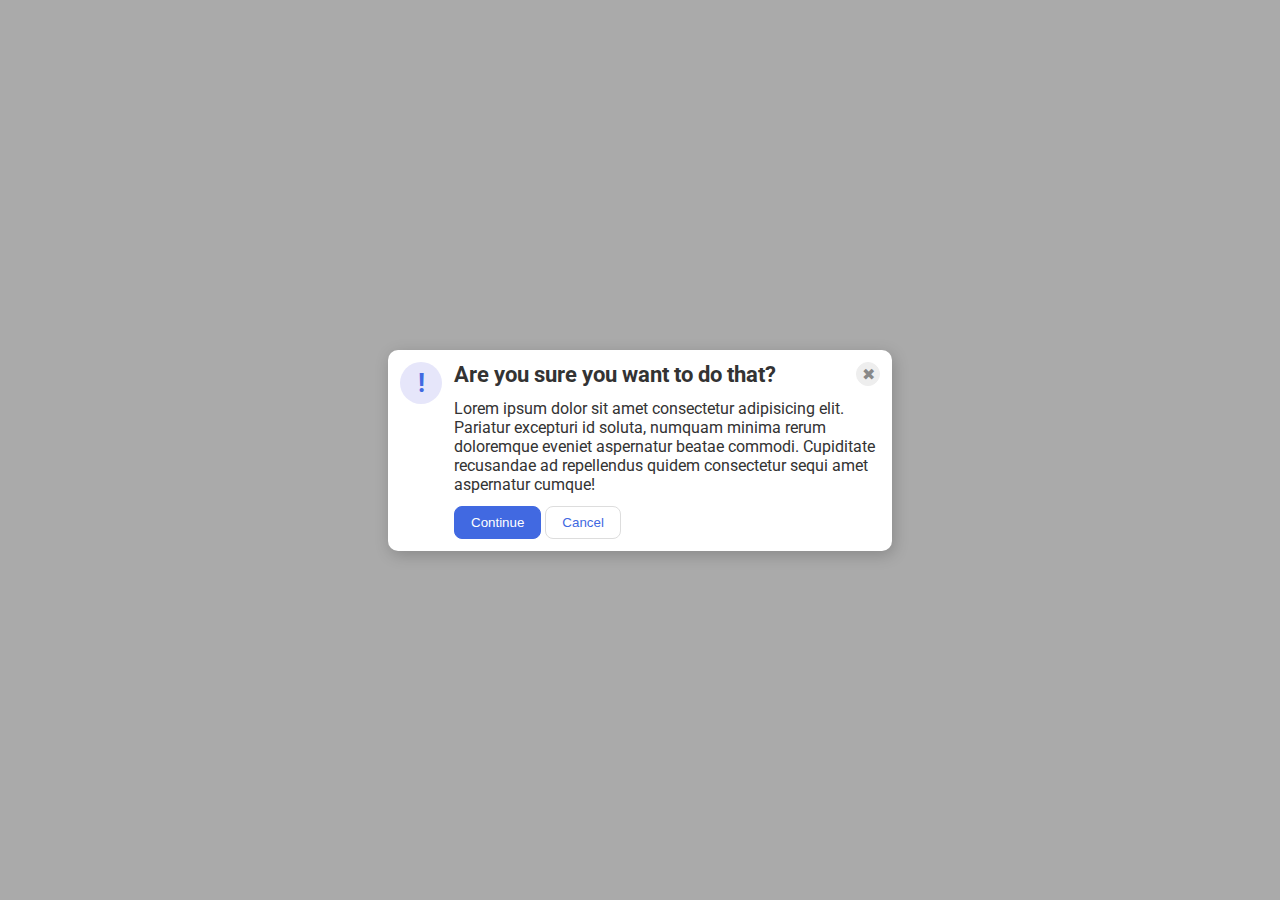
<file: flex/05-flex-modal/index.html>
<!DOCTYPE html>
<html lang="en">
  <head>
    <meta charset="UTF-8">
    <meta http-equiv="X-UA-Compatible" content="IE=edge">
    <meta name="viewport" content="width=device-width, initial-scale=1.0">
    <link rel="stylesheet" href="style.css">
    <title>Modal</title>
  </head>
  <body>
    <div class="modal">
      <div class="icon">!</div>
      <div class="container">
        <div class="header">Are you sure you want to do that?
          <button class="close-button">✖</button>
        </div>
        <div class="text">Lorem ipsum dolor sit amet consectetur adipisicing elit. Pariatur excepturi id soluta, numquam minima rerum doloremque eveniet aspernatur beatae commodi. Cupiditate recusandae ad repellendus quidem consectetur sequi amet aspernatur cumque!</div>
        <button class="continue">Continue</button>
        <button class="cancel">Cancel</button>
      </div>
    </div>
  </body>
</html>
</file>
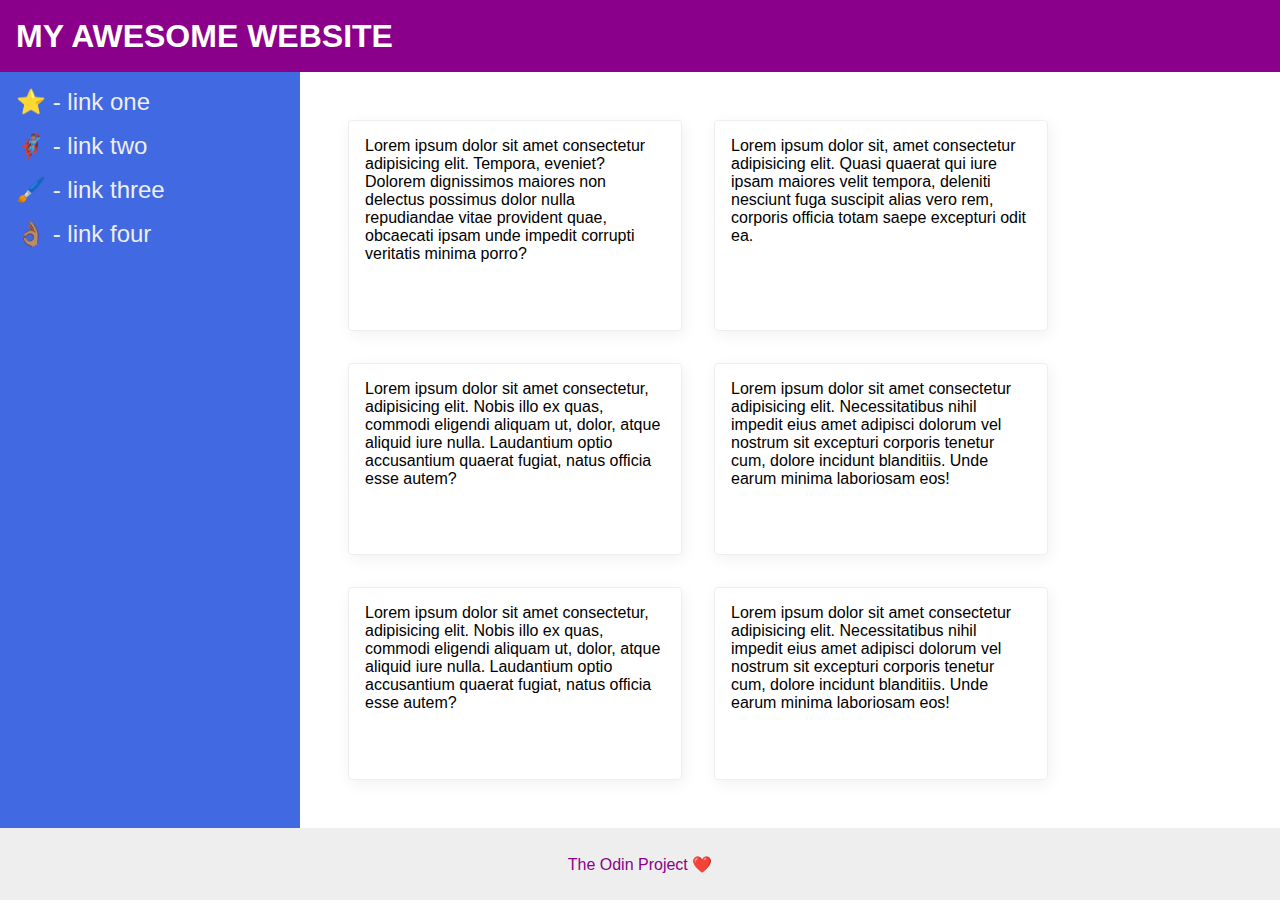
<file: flex/07-flex-layout-2/index.html>
<!DOCTYPE html>
<html lang="en">
  <head>
    <meta charset="UTF-8">
    <meta http-equiv="X-UA-Compatible" content="IE=edge">
    <meta name="viewport" content="width=device-width, initial-scale=1.0">
    <title>The Holy Grail</title>
    <link rel="stylesheet" href="style.css">
  </head>
  <body>
    <div class="header">
      MY AWESOME WEBSITE
    </div>
    
    <div class="content">
      <div class="sidebar">
        <ul>
          <li><a href="#">⭐ - link one</a></li>
          <li><a href="#">🦸🏽‍♂️ - link two</a></li>
          <li><a href="#">🖌️ - link three</a></li>
          <li><a href="#">👌🏽 - link four</a></li>
        </ul>
      </div>
      
      <div class="cards">
        <div class="card">Lorem ipsum dolor sit amet consectetur adipisicing elit. Tempora, eveniet? Dolorem dignissimos maiores non delectus possimus dolor nulla repudiandae vitae provident quae, obcaecati ipsam unde impedit corrupti veritatis minima porro?</div>
        <div class="card">Lorem ipsum dolor sit, amet consectetur adipisicing elit. Quasi quaerat qui iure ipsam maiores velit tempora, deleniti nesciunt fuga suscipit alias vero rem, corporis officia totam saepe excepturi odit ea.</div>
        <div class="card">Lorem ipsum dolor sit amet consectetur, adipisicing elit. Nobis illo ex quas, commodi eligendi aliquam ut, dolor, atque aliquid iure nulla. Laudantium optio accusantium quaerat fugiat, natus officia esse autem?</div>
        <div class="card">Lorem ipsum dolor sit amet consectetur adipisicing elit. Necessitatibus nihil impedit eius amet adipisci dolorum vel nostrum sit excepturi corporis tenetur cum, dolore incidunt blanditiis. Unde earum minima laboriosam eos!</div>
        <div class="card">Lorem ipsum dolor sit amet consectetur, adipisicing elit. Nobis illo ex quas, commodi eligendi aliquam ut, dolor, atque aliquid iure nulla. Laudantium optio accusantium quaerat fugiat, natus officia esse autem?</div>
        <div class="card">Lorem ipsum dolor sit amet consectetur adipisicing elit. Necessitatibus nihil impedit eius amet adipisci dolorum vel nostrum sit excepturi corporis tenetur cum, dolore incidunt blanditiis. Unde earum minima laboriosam eos!</div>
      </div>
    </div>
    <div class="footer">
      The Odin Project ❤️
    </div>
  </body>
</html>
</file>
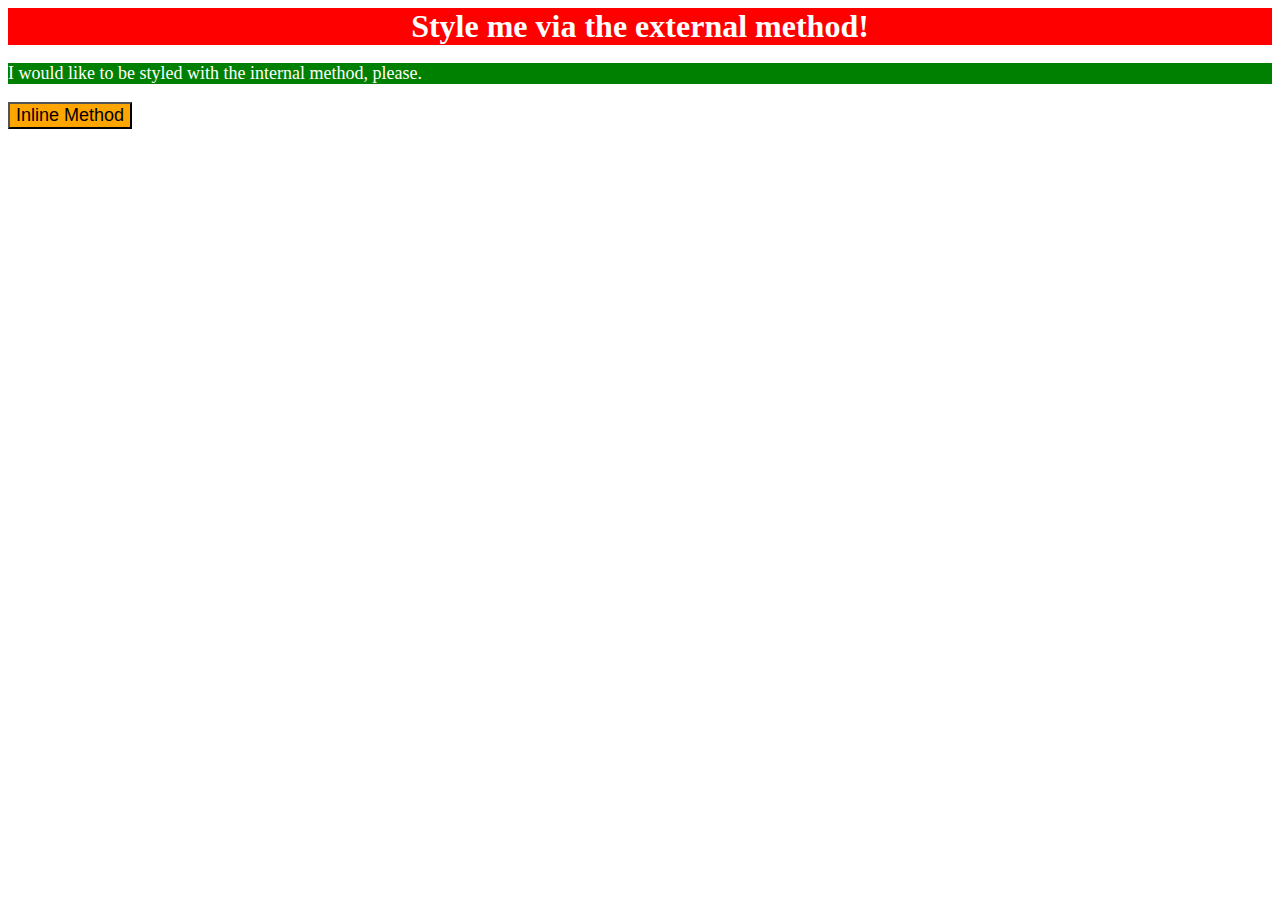
<file: foundations/01-css-methods/index.html>
<!DOCTYPE html>
<html lang="en">
  <head>
    <meta charset="UTF-8">
    <meta http-equiv="X-UA-Compatible" content="IE=edge">
    <meta name="viewport" content="width=device-width, initial-scale=1.0">
    <title>Methods for Adding CSS</title>
    <link rel="stylesheet" href="styles.css">
    <style>
      p {
        background-color: green;
        color: white;
        font-size: 18px;
      }
    </style>
  </head>

  <body>
    <div>Style me via the external method!</div>
    <p>I would like to be styled with the internal method, please.</p>
    <button style="background-color: orange; font-size: 18px;">Inline Method</button>
  </body>
</html>
</file>
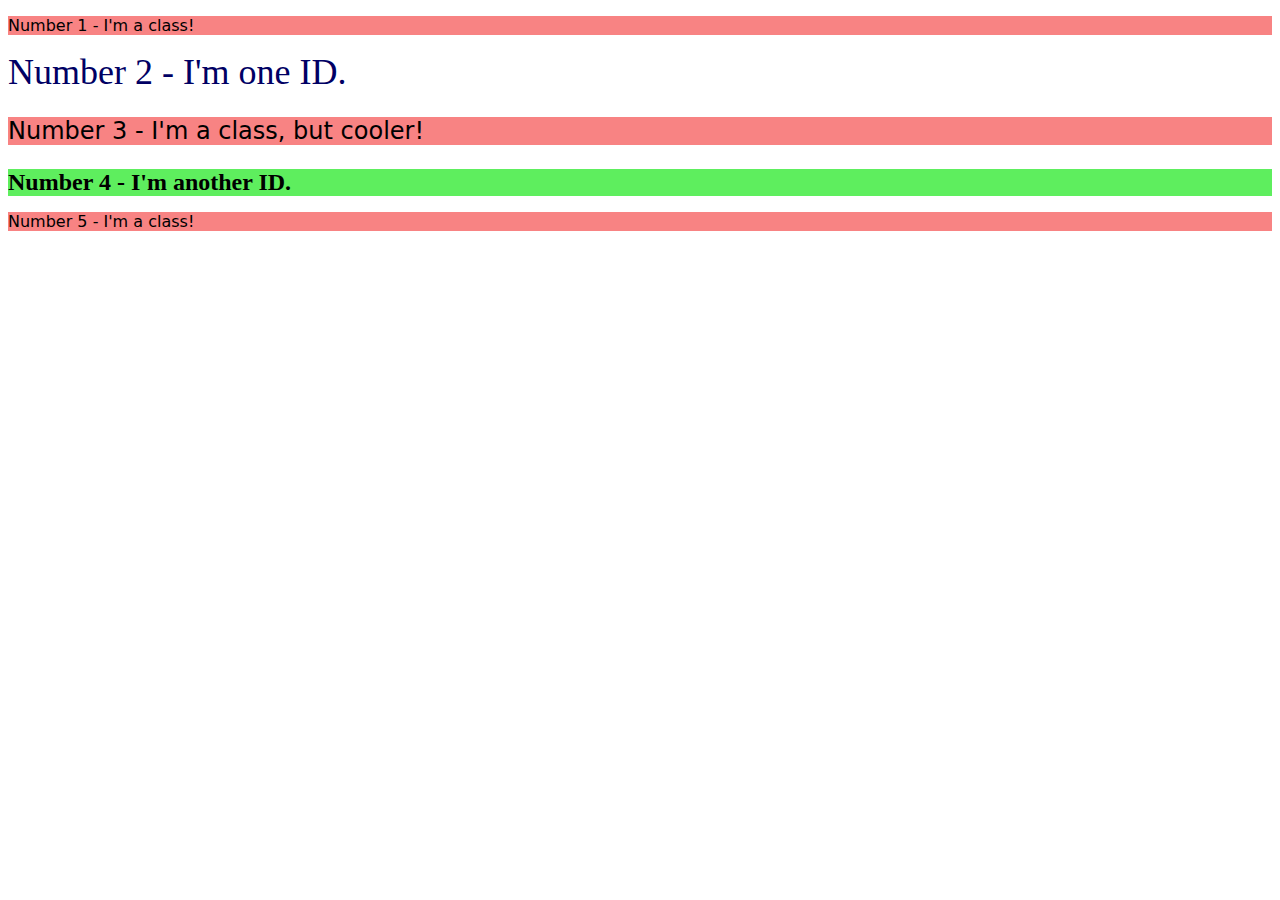
<file: foundations/02-class-id-selectors/index.html>
<!DOCTYPE html>
<html lang="en">
  <head>
    <meta charset="UTF-8">
    <meta http-equiv="X-UA-Compatible" content="IE=edge">
    <meta name="viewport" content="width=device-width, initial-scale=1.0">
    <title>Class and ID Selectors</title>
    <link rel="stylesheet" href="style.css">
  </head>
  <body>
    <p class="odd-number">Number 1 - I'm a class!</p>
    <div id="first">Number 2 - I'm one ID.</div>
    <p class="odd-number cooler">Number 3 - I'm a class, but cooler!</p>
    <div id="second">Number 4 - I'm another ID.</div>
    <p class="odd-number">Number 5 - I'm a class!</p>
  </body>
</html>
</file>
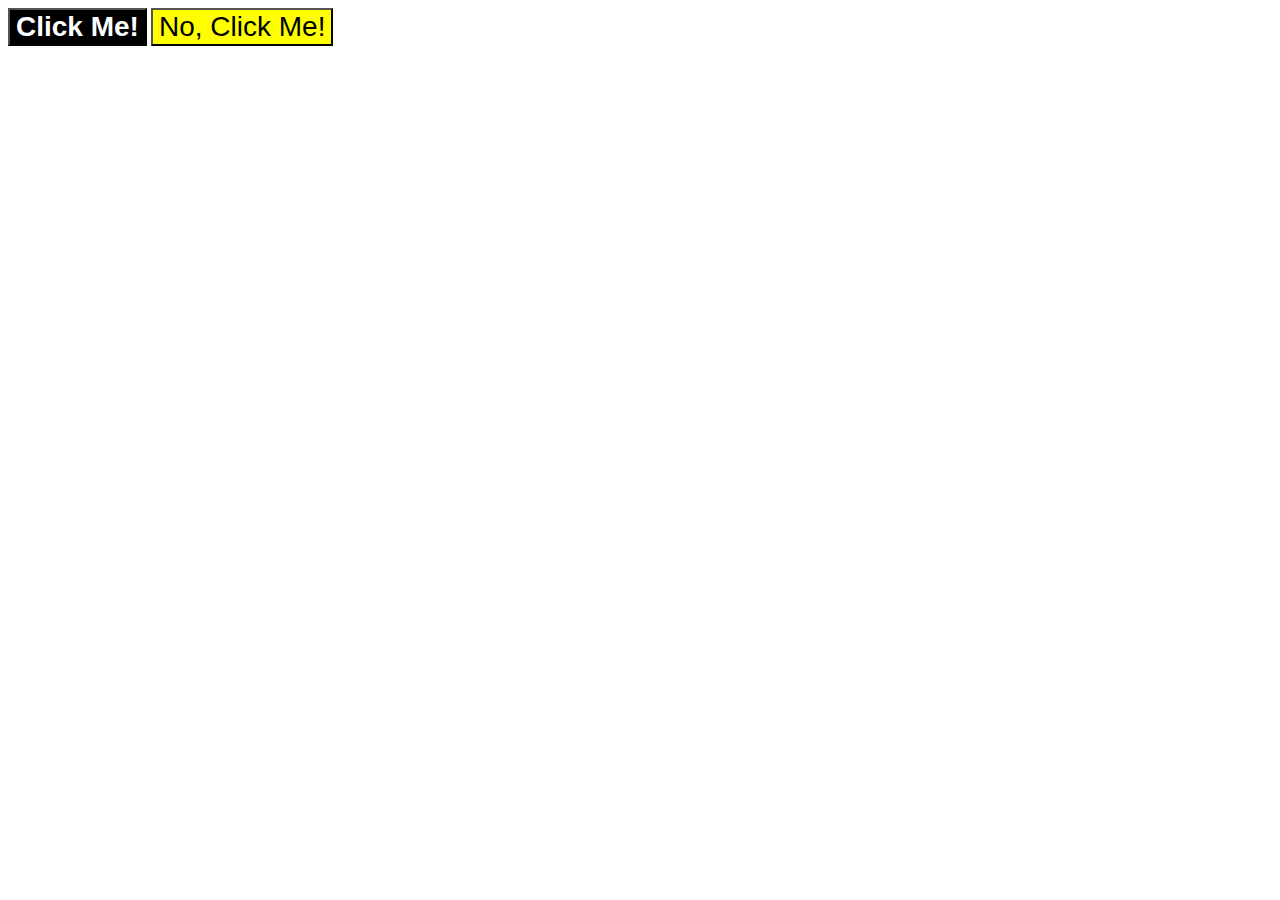
<file: foundations/03-grouping-selectors/index.html>
<!DOCTYPE html>
<html lang="en">
  <head>
    <meta charset="UTF-8">
    <meta http-equiv="X-UA-Compatible" content="IE=edge">
    <meta name="viewport" content="width=device-width, initial-scale=1.0">
    <title>Grouping Selectors</title>
    <link rel="stylesheet" href="style.css">
  </head>
  <body>
    <button class="first">Click Me!</button>
    <button class="second">No, Click Me!</button>
  </body>
</html>
</file>
<file: flex/05-flex-modal/style.css>
@import url('https://fonts.googleapis.com/css2?family=Roboto:wght@400;700&display=swap');

html, body {
  height: 100%;
}

body {
  font-family: Roboto, sans-serif;
  margin: 0;
  background: #aaa;
  color: #333;
  /* I'll give you this one for free lol */
  display: flex;
  align-items: center;
  justify-content: center;
}

.modal {
  background: white;
  width: 480px;
  border-radius: 10px;
  box-shadow: 2px 4px 16px rgba(0,0,0,.2);
  display: flex;
  padding: 12px;
  gap: 12px;
}

.icon {
  color: royalblue;
  font-size: 26px;
  font-weight: 700;
  background: lavender;
  width: 42px;
  height: 42px;
  border-radius: 50%;
  display: flex;
  align-items: center;
  justify-content: center;
  flex-shrink: 0;
}

.close-button {
  background: #eee;
  border-radius: 50%;
  color: #888;
  font-weight: 400;
  font-size: 16px;
  height: 24px;
  width: 24px;
  display: flex;
  align-items: center;
  justify-content: center;
  border: 1px solid #eee;
  padding: 0;
}

button {
  cursor: pointer;
  padding: 8px 16px;
  border-radius: 8px;
}

button.continue {
  background: royalblue;
  border: 1px solid royalblue;
  color: white;
}

button.cancel {
  background: white;
  border: 1px solid #ddd;
  color: royalblue;
}

.header {
  font-weight: 700;
  font-size: 22px;
  margin-bottom: 12px;
  display: flex;
  align-items: center;
  justify-content: space-between;
}

.text {
  margin-bottom: 12px;
}
</file>
<file: flex/07-flex-layout-2/style.css>
body {
  font-family: -apple-system, BlinkMacSystemFont, 'Segoe UI', Roboto, Oxygen, Ubuntu, Cantarell, 'Open Sans', 'Helvetica Neue', sans-serif;
  margin: 0;
  min-height: 100vh;
  display: flex;
  flex-direction: column;
}

.header {
  height: 72px;
  background: darkmagenta;
  color: white;
  display: flex;
  align-items: center;
  font-size: 32px;
  font-weight: 900;
  padding-left: 16px;
}

.footer {
  height: 72px;
  background: #eee;
  color: darkmagenta;
  display: flex;
  align-items: center;
  justify-content: center;
}

.sidebar {
  width: 300px;
  background: royalblue;
  box-sizing: border-box;
  flex-shrink: 0;
  padding: 16px;
}

.card {
  border: 1px solid #eee;
  box-shadow: 2px 4px 16px rgba(0,0,0,.06);
  border-radius: 4px;
}

a {
  text-decoration: none;
  color: #eee;
  font-size: 24px;
}

ul {
  list-style: none;
  margin: 0;
  padding: 0;
}

li {
  margin-bottom: 16px;
}

.content {
  display: flex;
  flex: 1;
}

.cards {
  display: flex;
  flex-wrap: wrap;
  padding: 32px;
}

.card {
  width: 300px;
  padding: 16px;
  margin: 16px;
}
</file>
<file: foundations/01-css-methods/styles.css>
div {
    background-color: red;
    color: white;
    font-size: 32px;
    text-align: center;
    font-weight: bold;
}
</file>
<file: foundations/02-class-id-selectors/style.css>
.odd-number {
    background-color:rgb(248, 131, 131);
    font-family: Verdana, "DejaVu Sans", sans-serif;
}

#first {
    color: rgb(0, 0, 100);
    font-size: 36px;
}

.cooler {
    font-size: 24px;
}

#second {
    background-color: rgb(94, 238, 94);
    font-size: 24px;
    font-weight: 700;
}
</file>
<file: foundations/03-grouping-selectors/style.css>
.first {
    background-color: black;
    color: white;
    font-weight: bold;
}

.second {
    background-color: yellow;
}

.first,
.second {
    font-size: 28px;
    font-family: Helvetica, "Times New Roman" sans-serif;
}
</file>
